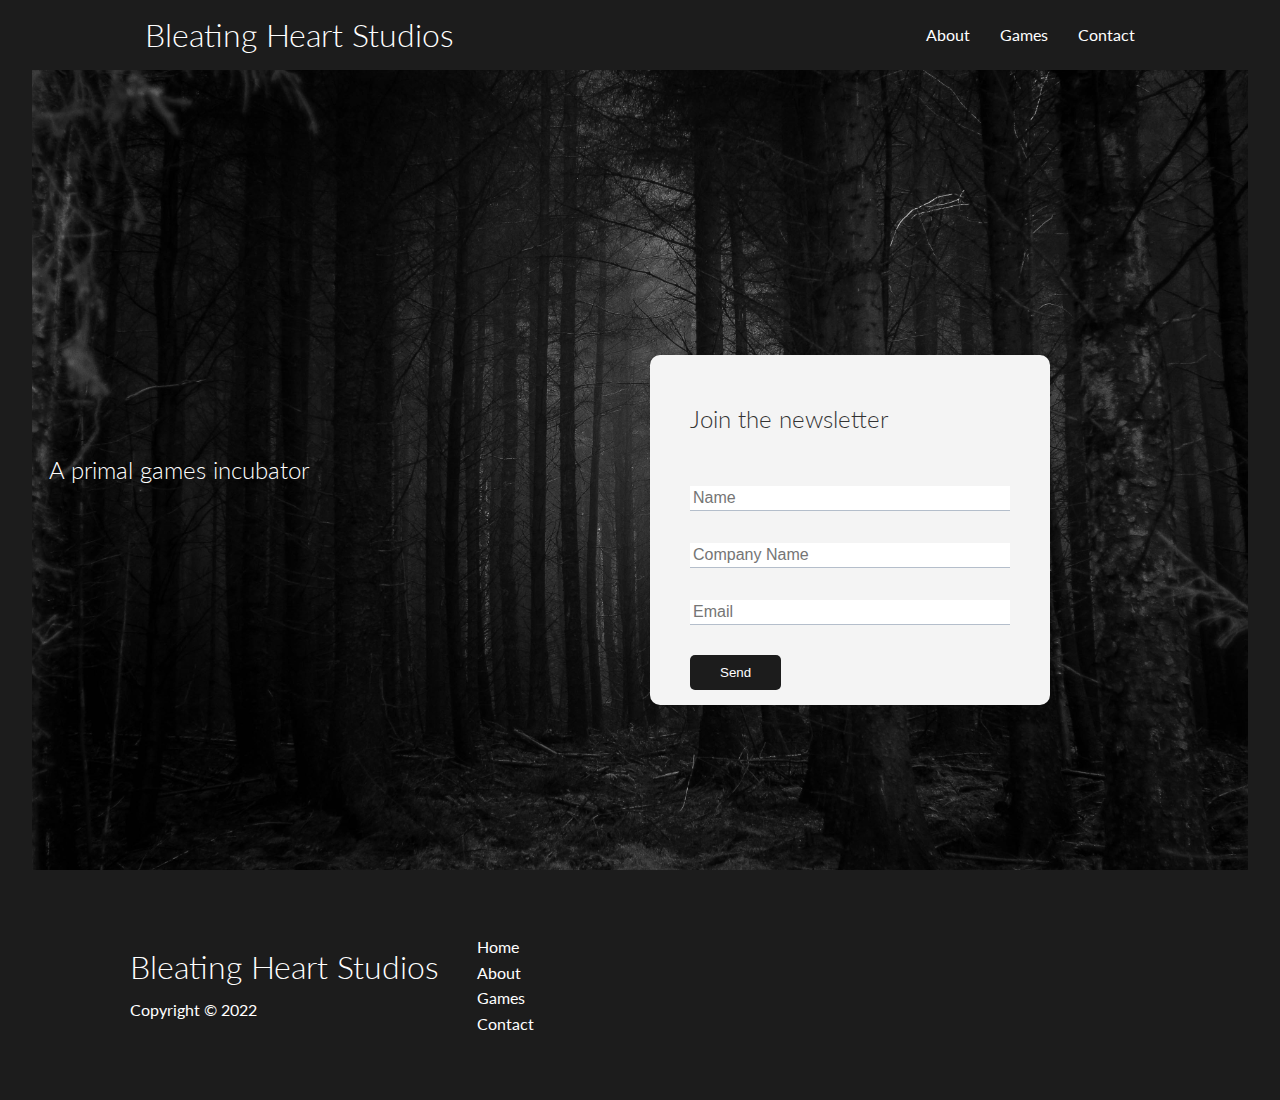
<file: index.html>
<!DOCTYPE html>
<html lang="en">
<head>
    <meta charset="UTF-8">
    <meta http-equiv="X-UA-Compatible" content="IE=edge">
    <meta name="viewport" content="width=device-width, initial-scale=1.0">
    <link rel="icon" type="image/x-icon" href="/images/icons/BH_ICON_Alpha.png">
    <link rel="stylesheet" href="css/utilities.css">
    <link rel="stylesheet" href="css/style.css">
    <link rel="stylesheet" href="https://cdnjs.cloudflare.com/ajax/libs/font-awesome/6.2.0/css/all.min.css" integrity="sha512-xh6O/CkQoPOWDdYTDqeRdPCVd1SpvCA9XXcUnZS2FmJNp1coAFzvtCN9BmamE+4aHK8yyUHUSCcJHgXloTyT2A==" crossorigin="anonymous" referrerpolicy="no-referrer" />
    <title>Bleating Heart Studios | a primal games incubator</title>
</head>
<body>
    <!-- Nav Bar-->
    <div class="navbar">
        <div class="container flex">
            <h1 class="logo"><a href="index.html">Bleating Heart Studios</a></h1>
            <nav>
                <ul>
                    <li></li>
                    <li><a href="about.html">About</a></li>
                    <li><a href="games.html">Games</a></li>
                    <li><a href="contact.html">Contact</a></li>
                </ul>
            </nav>
        </div>
    </div>

    <!-- Showcase-->
    <section class="showcase">
        <div class="container grid">
            <div class="showcase-text">
                <h2>A primal games incubator</h2>
                
            </div>
            <div class="showcase-form card">
                <h2>Join the newsletter</h2>
                <form name="contact" method="POST" netlify-honeypot="bot-field" data-netlify="true">
                    <input type="hidden" name="form-name" value="contact">
                    <p class="hidden">
                        <label>
                          Don’t fill this out if you’re human: <input name="bot-field" />
                        </label>
                    <div class="form-control">
                        <input type="text" name="name" placeholder="Name" required>
                    </div>
                    <div class="form-control">
                        <input type="text" name="company" placeholder="Company Name" required>
                    </div>
                    <div class="form-control">
                        <input type="email" name="email" placeholder="Email" required>
                    </div>
                    <input type="submit" value="Send" class="btn btn-primary">
                </form>
            </div>
        </div>
    </section>

    <!-- Footer-->
    <footer class="footer bg-primary py-5">
        <div class="container grid grid-3">
            <div>
                <h1>Bleating Heart Studios</h1>
                <p>Copyright &copy; 2022</p>
            </div>
            <nav>
                <ul>
                    <li><a href="index.html">Home</a></li>
                    <li><a href="about.html">About</a></li>
                    <li><a href="games.html">Games</a></li>
                    <li><a href="contact.html">Contact</a></li>
                </ul>
            </nav>
            <div class="social">
                <a href="https://discord.gg/PCgdZnR9"><i class="fab fa-discord fa-2x"></i></a>
                <a href="https://www.instagram.com/bleatingheartstudios/"><i class="fab fa-instagram fa-2x"></i></a>
                <a href="index.html"><i class="fab fa-twitter fa-2x"></i></a>
            </div>
        </div>
    </footer>
</body>
</html>
</file>
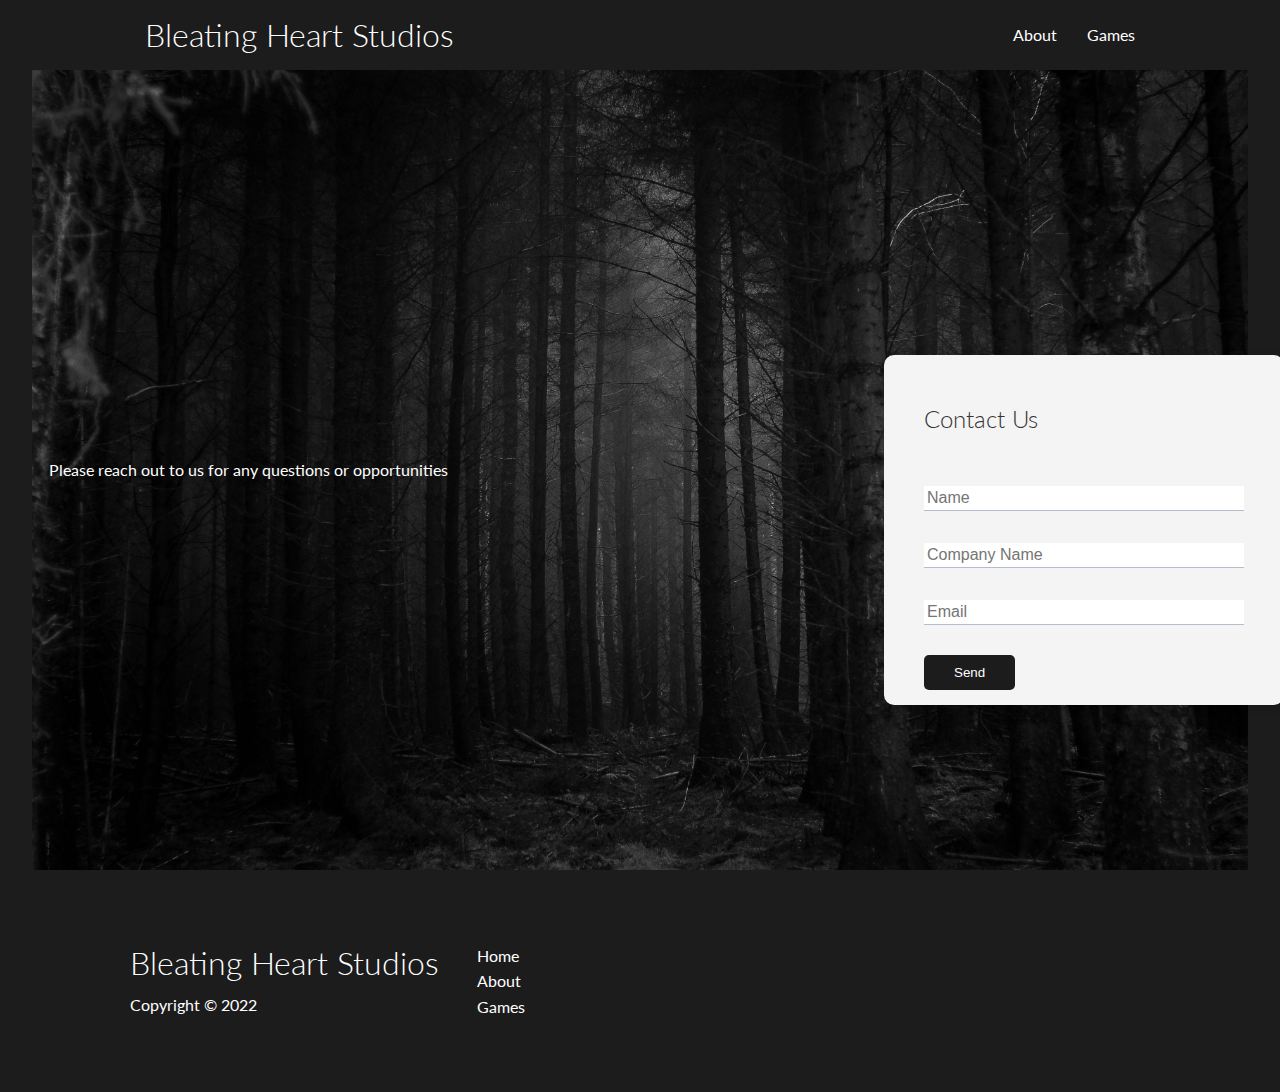
<file: contact.html>
<!DOCTYPE html>
<html lang="en">
<head>
    <meta charset="UTF-8">
    <meta http-equiv="X-UA-Compatible" content="IE=edge">
    <meta name="viewport" content="width=device-width, initial-scale=1.0">
    <link rel="icon" type="image/x-icon" href="/images/icons/BH_ICON_Alpha.png">
    <link rel="stylesheet" href="css/utilities.css">
    <link rel="stylesheet" href="css/style.css">
    <link rel="stylesheet" href="https://cdnjs.cloudflare.com/ajax/libs/font-awesome/6.2.0/css/all.min.css" integrity="sha512-xh6O/CkQoPOWDdYTDqeRdPCVd1SpvCA9XXcUnZS2FmJNp1coAFzvtCN9BmamE+4aHK8yyUHUSCcJHgXloTyT2A==" crossorigin="anonymous" referrerpolicy="no-referrer" />
    <title>Bleating Heart Studios | a primal games incubator</title>
</head>
<body>
    <!-- Nav Bar-->
    <div class="navbar">
        <div class="container flex">
            <h1 class="logo"><a href="index.html">Bleating Heart Studios</a></h1>
            <nav>
                <ul>
                    <li><a href="about.html">About</a></li>
                    <li><a href="games.html">Games</a></li>
                </ul>
            </nav>
        </div>
    </div>

    <!-- Showcase-->
    <section class="showcase">
        <div class="container grid">
            <div class="">
                <p class="showcase-text">
                    Please reach out to us for any questions or opportunities
                </p>
            </div>
            <div class="span"></div>
            <div class="showcase-form card">
                <h2>Contact Us</h2>
                <form name="contact" method="POST" netlify-honeypot="bot-field" data-netlify="true">
                    <input type="hidden" name="form-name" value="contact">
                    <p class="hidden">
                        <label>
                          Don’t fill this out if you’re human: <input name="bot-field" />
                        </label>
                    <div class="form-control">
                        <input type="text" name="name" placeholder="Name" required>
                    </div>
                    <div class="form-control">
                        <input type="text" name="company" placeholder="Company Name" required>
                    </div>
                    <div class="form-control">
                        <input type="email" name="email" placeholder="Email" required>
                    </div>
                    <input type="submit" value="Send" class="btn btn-primary">
                </form>
            </div>
        </div>
    </section>

    <!-- Footer -->
    <footer class="footer bg-primary py-5">
        <div class="container grid grid-3">
            <div>
                <h1>Bleating Heart Studios</h1>
                <p>Copyright &copy; 2022</p>
            </div>
            <nav>
                <ul>
                    <li><a href="index.html">Home</a></li>
                    <li><a href="about.html">About</a></li>
                    <li><a href="games.html">Games</a></li>
                </ul>
            </nav>
            <div class="social">
                <a href="https://discord.gg/PCgdZnR9"><i class="fab fa-discord fa-2x"></i></a>
                <a href="https://www.instagram.com/bleatingheartstudios/"><i class="fab fa-instagram fa-2x"></i></a>
                <a href="index.html"><i class="fab fa-twitter fa-2x"></i></a>
            </div>
        </div>
    </footer>
</body>
</html>
</file>
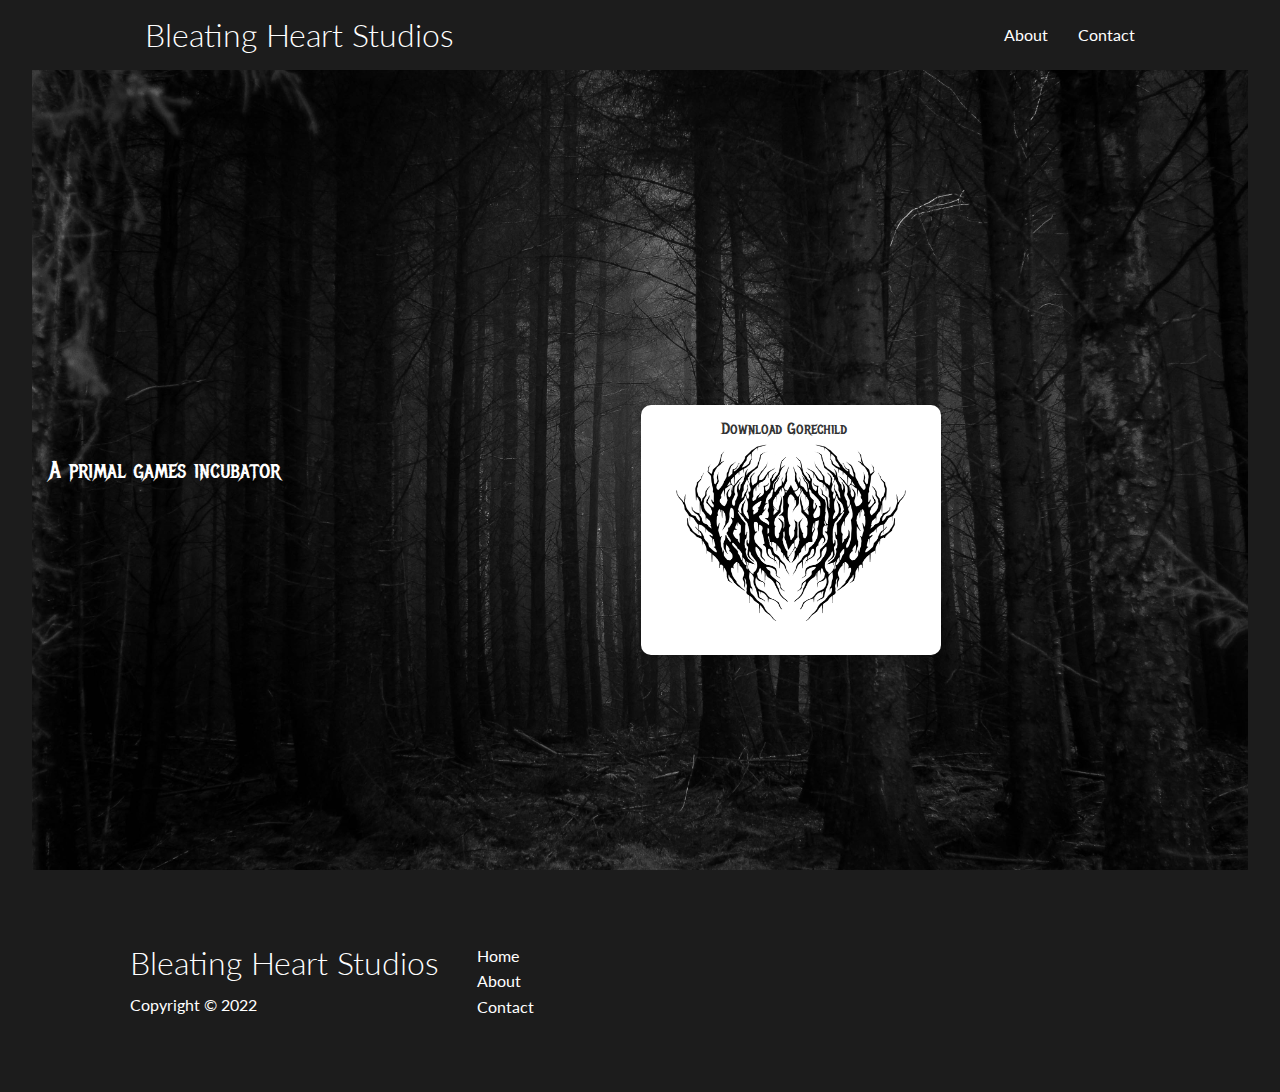
<file: games.html>
<!DOCTYPE html>
<html lang="en">
<head>
    <meta charset="UTF-8">
    <meta http-equiv="X-UA-Compatible" content="IE=edge">
    <meta name="viewport" content="width=device-width, initial-scale=1.0">
    <link rel="icon" type="image/x-icon" href="/images/icons/BH_ICON_Alpha.png">
    <link rel="stylesheet" href="css/utilities.css">
    <link rel="stylesheet" href="css/style.css">
    <link rel="preconnect" href="https://fonts.googleapis.com">
<link rel="preconnect" href="https://fonts.gstatic.com" crossorigin>
<link href="https://fonts.googleapis.com/css2?family=Metal+Mania&display=swap" rel="stylesheet">
    <link rel="stylesheet" href="https://cdnjs.cloudflare.com/ajax/libs/font-awesome/6.2.0/css/all.min.css" integrity="sha512-xh6O/CkQoPOWDdYTDqeRdPCVd1SpvCA9XXcUnZS2FmJNp1coAFzvtCN9BmamE+4aHK8yyUHUSCcJHgXloTyT2A==" crossorigin="anonymous" referrerpolicy="no-referrer" />
    <title>Bleating Heart Studios | a primal games incubator</title>
</head>
<body>
    <!-- Nav Bar-->
    <div class="navbar">
        <div class="container flex">
            <h1 class="logo"><a href="index.html">Bleating Heart Studios</a></h1>
            <nav>
                <ul>
                    
                    <li><a href="about.html">About</a></li>
                    <li><a href="contact.html">Contact</a></li>
                </ul>
            </nav>
        </div>
    </div>

    <!-- Showcase-->
    <section class="showcase">
        <div class="container grid">
            <div class="showcase-text">
                <h2 class="game_font">A primal games incubator</h2>
                
            </div>
            <div class="container grid">
                <div class="showcase-game card-game_logo">
                    <a class="game_download" href="./downloadables/Gorechild Booklet size_V01_1.pdf" alt="gorechild_game">Download Gorechild</a>              
                </div>
                
            </div>   
            
        </div>
    </section>

    <!-- Footer-->
    <footer class="footer bg-primary py-5">
        <div class="container grid grid-3">
            <div>
                <h1>Bleating Heart Studios</h1>
                <p>Copyright &copy; 2022</p>
            </div>
            <nav>
                <ul>
                    <li><a href="index.html">Home</a></li>
                    <li><a href="about.html">About</a></li>
                    <li><a href="contact.html">Contact</a></li>
                </ul>
            </nav>
            <div class="social">
                <a href="https://discord.gg/PCgdZnR9"><i class="fab fa-discord fa-2x"></i></a>
                <a href="https://www.instagram.com/bleatingheartstudios/"><i class="fab fa-instagram fa-2x"></i></a>
                <a href="index.html"><i class="fab fa-twitter fa-2x"></i></a>
            </div>
        </div>
    </footer>
</body>
</html>
</file>
<file: css/utilities.css>
.container {
    max-width: 1100px;
    margin: 0 auto;
    overflow: auto;
    padding: 0 40px;
}

.card {
    background-color: var(--light-color);
    color: #333;
    border-radius: 10px;
    box-shadow: 0 3px 10px rgba(0, 0, 0, 0.2);
    padding: 20px;
    margin: 10px;
}

.card-game_logo{
    background-image: url("/images/gameimages/GORECHILED\ 1.png");
    background-size: 100% 100%;
    background-repeat: no-repeat;
    background-position: center;
    color: #333;
    border-radius: 10px;
    box-shadow: 0 3px 10px rgba(0, 0, 0, 0.2);
    padding: 20px;
    margin: 10px;
}


.btn {
    display: inline-block;
    padding: 10px 30px;
    cursor: pointer;
    background: var(--primary-color);
    color: var(--light-color);
    border: none;
    border-radius: 5px;
}

.btn-outline {
    background-color: transparent;
    border: 1px #fff solid;
}

.btn:hover {
    transform: scale(.98);
}

/* Background and colored Buttons*/
.bg-primary,
.btn-primary {
    background-color: var(--primary-color);
    color: #fff;
}

.bg-secondary,
.btn-secondary {
    background-color: var(--secondary-color);
    color: #fff;
}

.bg-dark,
.btn-dark {
    background-color: var(--dark-color);
    color: #fff;
}

.bg-light,
.btn-light {
    background-color: var(--light-color);
    color: #333;
}

.bg-primary a,
.btn-primary a,
.bg-secondary a,
.btn-secondary a,
.bg-dark a,
.btn-dark a {
    color: #fff;
} 

/* Text Colors */
.text-primary {
    color: var(--primary-color);
    
}

.text-secondary {
    color: var(--secondary-color);
    
}

.text-dark{
    color: var(--dark-color);
    
}

.text-light {
    color: var(--light-color);
}


/* Text Sizes*/
.lead {
    font-size: 20px;
}

.sm {
    font-size: 1rem;
}

.md {
    font-size: 2rem;
}

.lg {
    font-size: 3rem;
}

.xl {
    font-size: 4rem;
}

.text-center {
    text-align: center;
}

/* ALert */
.alert {
    background-color: var(--light-color);
    padding:  10px 20px;
    font-weight: bold;
    margin: 15px 0;
}

.alert i {
    margin-right: 10px;
}

.alert-success {
    background-color: var(--success-color);
    color: #fff;
}

.alert-error {
    background-color: var(--error-color);
    color: #fff;
}

.flex {
    display: flex;
    justify-content: center;
    align-items: center;
    height: 100%;
}

.grid {
    display: grid;
    grid-template-columns: repeat(2, 1fr);
    gap: 20px;
    justify-content: center;
    align-items: center;
    height: 100%;
}

.grid-3 {
    grid-template-columns: repeat(3, 1fr);
}

/* Margin */
.my-1 {
    margin: 1rem 0;
}

.my-2 {
    margin: 1.5rem 0;
}

.my-3 {
    margin: 2rem 0;
}

.my-4 {
    margin: 3rem 0;
}

.my-5 {
    margin: 4rem 0;
}

.m-1 {
    margin: 1rem ;
}

.m-2 {
    margin: 1.5rem ;
}

.m-3 {
    margin: 2rem ;
}

.m-4 {
    margin: 3rem ;
}

.m-5 {
    margin: 4rem ;
}

/* Padding*/
.py-1 {
    padding: 1rem 0;
}

.py-2 {
    padding: 1.5rem 0;
}

.py-3 {
    padding: 2rem 0;
}

.py-4 {
    padding: 3rem 0;
}

.py-5 {
    padding: 4rem 0;
}

.p-1 {
    padding: 1rem ;
}

.p-2 {
    padding: 1.5rem ;
}

.p-3 {
    padding: 2rem ;
}

.p-4 {
    padding: 3rem ;
}

.p-5 {
    padding: 4rem ;
}
</file>
<file: css/style.css>
@import url('https://fonts.googleapis.com/css2?family=Lato:wght@300&display=swap');

:root {
    --primary-color:#1c1c1c;
    --secondary-color: #1c3fa8;
    --dark-color: #002240;
    --light-color: #f4f4f4;
    --success-color: #5cb85c;
    --error-color: #d9534f;
}

* {
    box-sizing: border-box;
    padding: 0;
    margin: 0;
}

body {
    font-family: 'Lato', sans-serif;
    color: #333;
    line-height: 1.6;
    overflow: visible;
}

ul {
    list-style-type: none;
}

a {
    text-decoration: none;
    color: #333;
}

h1,
h2 {
    font-weight: 300;
    line-height: 1.2;
    margin: 10px 0;
}

p {
    margin: 10px 0;
}

img {
    width: 100%;
}

code,pre {
    background: #333;
    color: #fff;
    padding: 10px;
}

.hidden {
    visibility: hidden;
    height: 0;
}

/* Navbar */
.navbar {
    background-color: var(--primary-color);
    color: #fff;
    height: 70px;
}

.navbar ul {
    display: flex;
}

.navbar a {
    color:  #fff;
    padding: 10px;
    margin: 0 5px;
}

.navbar a:hover {
    border-bottom:  2px #fff solid;
}

.navbar .flex {
    justify-content: space-between;
}

/* Showcase */
.showcase {
    height: 800px;
    background-image: url(/images/background/forest_raw_placeholder.jpg);
    background-size: 95% 100%;
    background-repeat: no-repeat;
    background-position: center;
    background-color: var(--primary-color);
    background-blend-mode: luminosity ;
    color: #fff;
    position: relative;
}

.about_bg {
    height: 800px;
    background-image: url(/images/background/Urban_Decay_Image.png);
    background-size: 80% 100%;
    background-repeat: no-repeat;
    background-position: center;
    background-color: var(--primary-color);
    background-blend-mode: luminosity ;
    color: #fff;
    position: relative;
}

.showcase h1 {
    font-size: 40px;
}

.showcase p {
    margin:  20px 0;
}

.showcase .grid {
    overflow: visible;
    grid-template-columns:55% 20% 35%;
    gap: 30px;
}


.showcase-text {
    animation: slideInFromLeft 1s ease-out; 
}


.showcase-form {
    position: relative;
    top: 60px;
    height: 350px;
    width: 400px;
    padding: 40px;
    z-index: 100;
    animation: slideInFromRight 1s ease-in;
}

.showcase-game {
    position: relative;
    top: 60px;
    height: 250px;
    width: 300px;
    padding: 10px;
    z-index: 100;
    animation: rotateAround 3s ease-in;
}

.game_download {
    padding-left: 25%;
    font-family: "Metal Mania", cursive;
}
.game_font {
    font-family: "Metal Mania", cursive;
}

.showcase-form .form-control {
    margin: 30px 0;
}

.showcase-form input[type='text'],
.showcase-form input[type='email'] {
    border: 0;
    border-bottom: 1px solid #b4becb;
    width: 100%;
    padding: 3px;
    font-size: 16px;
}

.showcase-form input:focus {
    outline: none;
}

/* used for a upward slash on the showcase no need with full background
.showcase::before,
.showcase::after {
    content: '';
    position: absolute;
    height: 100px;
    bottom: -70px;
    right: 0;
    left: 0;
    background: #fff;
    transform: skewY(-3deg);
    -webkit-transform: skewY(-3deg);
    -moz-transform: skewY(-3deg);
    -ms-transform: skewY(-3deg);
}
*/

/* Stats*/
.stats {
    padding-top: 100px;
    animation: slideInFromBottom 1s ease-in;
}

.stats-heading {
    max-width: 500px;
    margin: auto;
}

.stats .grid h3 {
    font-size: 35px;
}

.stats .grid p {
    font-size: 20px;
    font-weight: bold;
}

/* CLI */
.cli .grid {
    grid-template-columns: repeat(3, 1fr);
    grid-template-rows: repeat(2, 1fr);
}

.cli .grid > *:first-child {
    grid-column: 1 / span 2;
    grid-row: 1/ span 2;
}
 /* Cloud*/
.cloud .grid{
    grid-template-columns: 4fr 3fr;
}

/* Languages*/
.languages .flex {
    flex-wrap: wrap;
}
.languages .card {
    text-align: center;
    margin: 18px 10px 40px;
    transition: transform 0.2s ease-in;
}

.languages .card h4 {
    font-size: 20px;
    margin-bottom: 10px;
}

.languages .card:hover {
    transform: translateY(-15px);
}

/* Features*/
.features-head img, .docs-head img {
    width: 200px;
    justify-self: flex-end;
}

.features-sub-head img {
    width: 300px;
    justify-self: flex-end;
}

.features-main .card >i {
    margin-right: 20px;
}

.features-main .grid {
    padding: 30px;   
}

.features-main .grid > *:first-child {
    grid-column: 1 / span 3;
}

.features-main .grid > *:nth-child(2) {
    grid-column: 1 / span 2;
}

/* Game Images*/
.game_logo{
    padding: 5px;
    height: 100%;
    width: 100%;

}
/* DOCS */
.docs-main h3 {
    margin: 20px 0;
}

.docs-main .grid {
    grid-template-columns: 1fr 2fr;
    align-items: flex-start;
}

.docs-main nav li {
    font-size: 17;
    padding-bottom: 5px;
    margin-bottom: 5px;
    border-bottom: 1px #ccc solid;
}

.docs-main li:hover {
    font-weight: bold;
}

.about_image {
    border-radius: 5%;
    box-shadow: 1px 1px 3px 2px #282828;
}


/* Footer */
.footer .social a {
    margin: 0 10px;
}

/* Animations */
@keyframes slideInFromLeft {
    0% {
        transform: translateX(-100%);
    }
    100% {
        transform: translateX(0);
    }
}

@keyframes slideInFromRight {
    0% {
        transform: translateX(100%);
    }
    100% {
        transform: translateX(0);
    }
}

@keyframes slideInFromTop {
    0% {
        transform: translateY(-100%);
    }
    100% {
        transform: translateX(0);
    }
}

@keyframes slideInFromBottom {
    0% {
        transform: translateY(100%);
    }
    100% {
        transform: translateX(0);
    }
}

@keyframes rotateAround{
    0% {
        transform: scale(1%);
    }
    100% {
        transform: scale(100%);
    }
}


/* tablets and under */
@media(max-width: 768px) {
    .grid,
    .showcase .grid,
    .stats .grid,
    .cli .grid,
    .cloud .grid,
    .features-main .grid,
    .docs-main .grid {
        grid-template-columns: 1fr;
        grid-template-rows: 1fr;
    }

    .showcase {
        height: auto;
    }

    .showcase-text {
        text-align: center;
        margin-top: 40px;
        animation: slideInFromTop 1s ease-in;
    }

    .showcase-form {
        justify-self: center;
        margin: auto;
        animation: slideInFromBottom 1s ease-in;
    }

    .cli .grid > *:first-child {
        grid-column: 1;
        grid-row: 1;
    }

    .features-head,
    .features-sub-head,
    .docs-head {
        text-align: center;
    }

    .features-head img,
    .features-sub-head img,
    .docs-head img {
        justify-self: center;
    }

    .features-main .grid > *:first-child,
    .features-main .grid > *:nth-child(2){
        grid-column: 1;
    }
}


/* Mobile */
@media(max-width: 500px) {
    .navbar {
        height: 110px;
    }

    .navbar .flex {
        flex-direction: column;
    }

    .navbar ul {
        padding: 10px;
        background-color: rgba(0, 0, 0, 0.1);
    }
}
</file>
